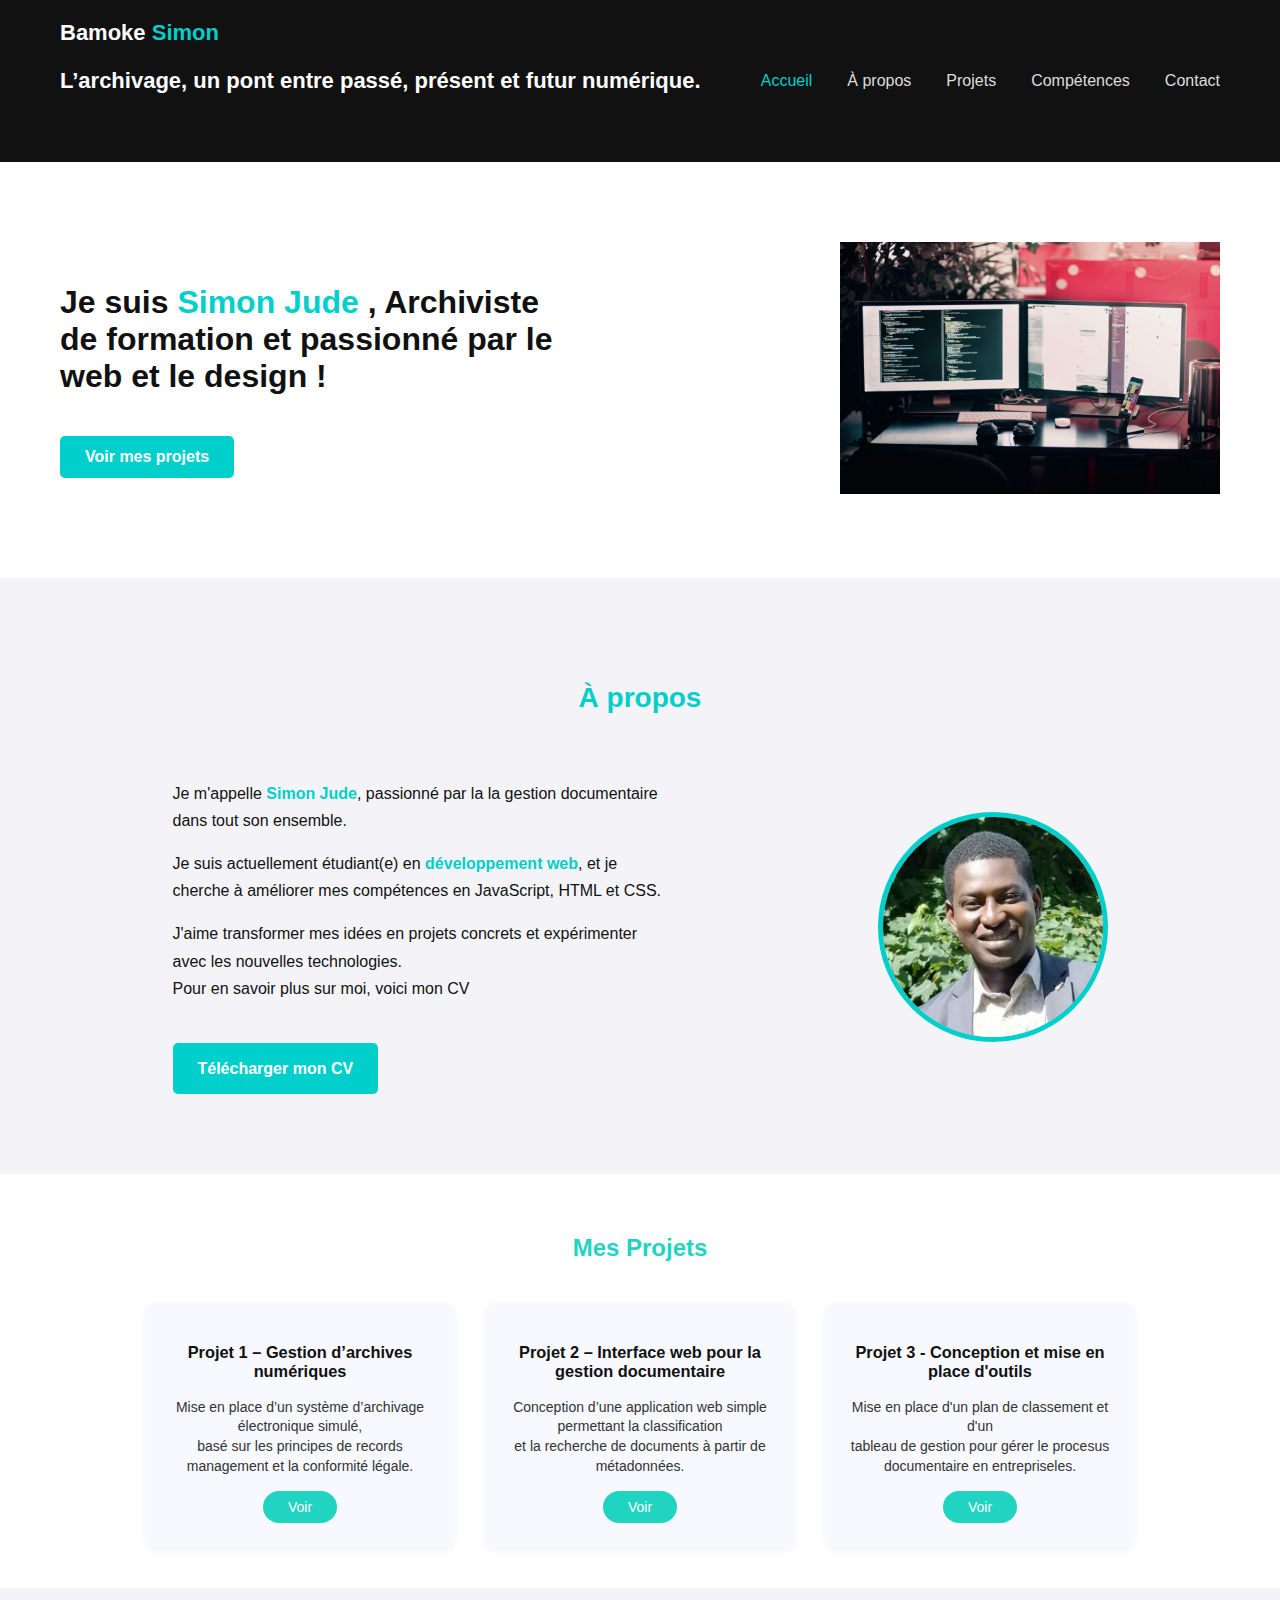
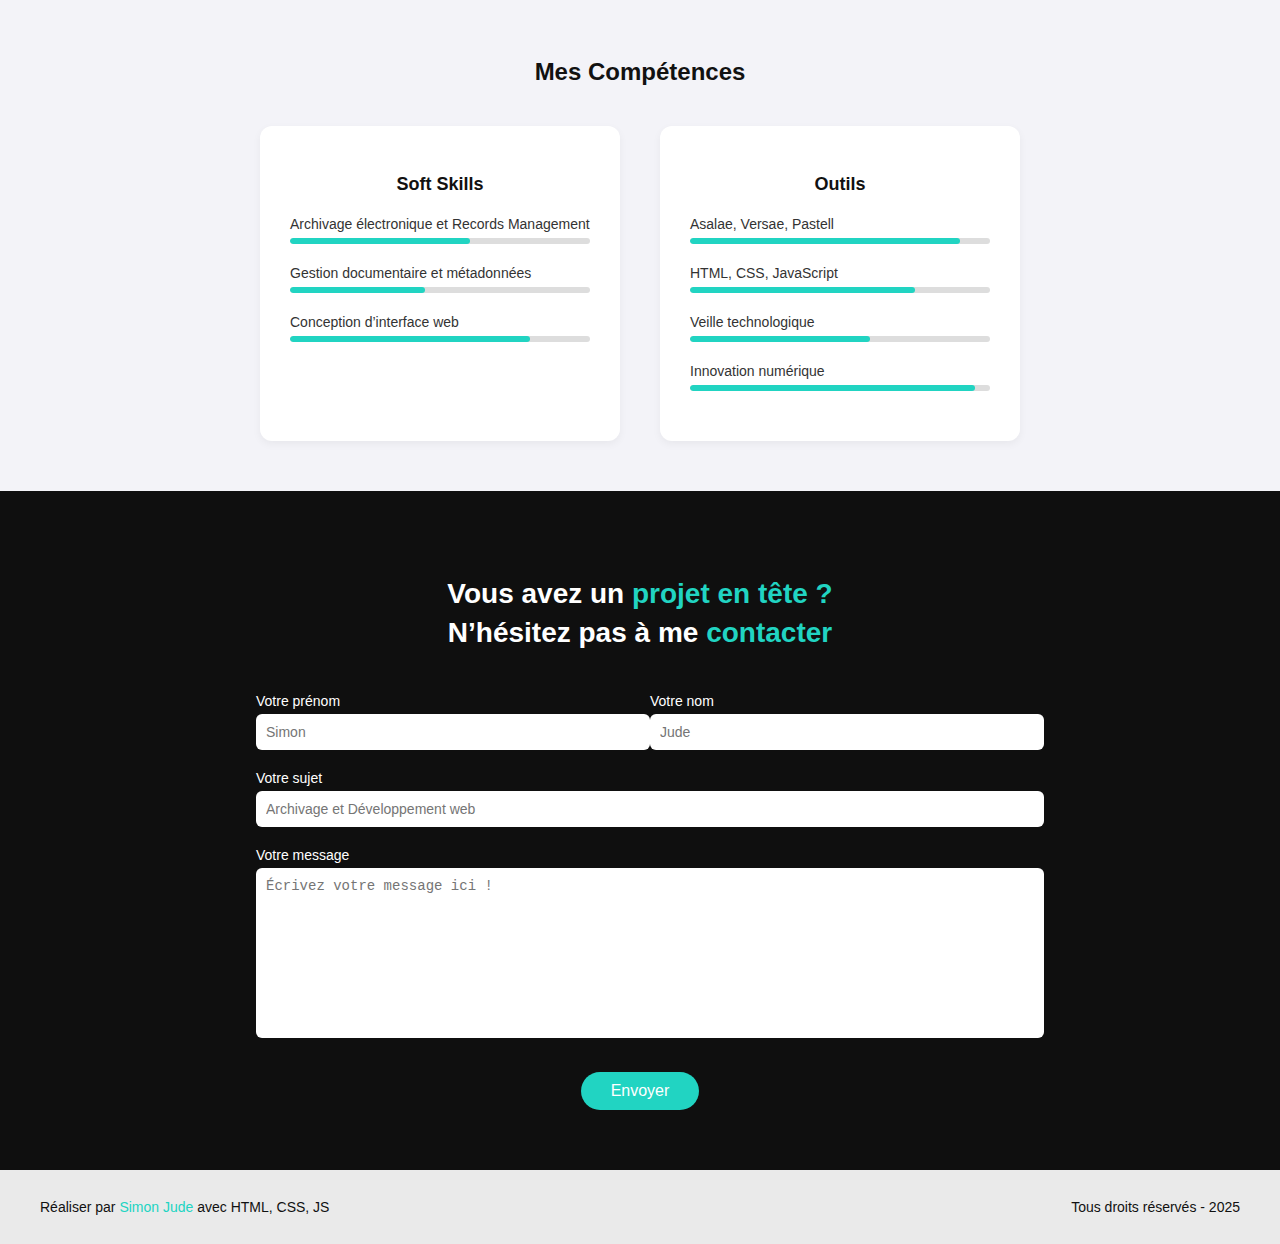
<file: index.html>
<!DOCTYPE html>
<html lang="en">
<head>
    <meta charset="UTF-8">
    <meta name="viewport" content="width=device-width, initial-scale=1.0">
    <title>Document</title>
    <link rel="stylesheet" href="css/style.css">
</head>
<body>
 <header>
  <nav class="navbar">
    <div class="logo">Bamoke <span> Simon </span>
        <p>L’archivage, un pont entre passé, présent et futur numérique.</p> <br>
    </div>
    <ul class="menu">
      <li><a class="active" href="#">Accueil</a></li>
      <li><a href="Apropos.html">À propos</a></li>
      <li><a href="Projets.html">Projets</a></li>
      <li><a href="Competences.html">Compétences</a></li>
      <li><a href="Contact.html">Contact</a></li>
    </ul>
  </nav>

  <section class="hero">
    <div class="hero-text">
      <h1>
        Je suis <span>Simon Jude </span>, Archiviste de formation et 
        passionné par le web et le design !
      </h1>
      <a href="#" class="btn">Voir mes projets</a>
    </div>

    <div class="hero-img">
      <img src="img/ullustration.jpg" alt="illustration développeur"/>
    </div>
  </section>
  <section class="about" id="about">
    <h2>À propos</h2>

    <div class="about-container">

        <div class="about-text">
            <p>Je m'appelle <span> Simon Jude</span>, passionné par la
            la gestion documentaire dans tout son ensemble.</p>

            <p>Je suis actuellement étudiant(e) en 
               <span class="highlight">développement web</span>,
               et je cherche à améliorer mes compétences en JavaScript, HTML et CSS.</p>

            <p>J'aime transformer mes idées en projets concrets
               et expérimenter avec les nouvelles technologies.<br>
            Pour en savoir plus sur moi, voici mon CV</p>

            <a href="cv.pdf" class="btn-cv">Télécharger mon CV</a>
        </div>

        <div class="about-photo">
            <img src="img/photo_profile.jpg" alt="photo de profil">
        </div>

    </div>
</section>
<section class="projects-section">
    <h2>Mes Projets</h2>

    <div class="projects-container">
        <div class="project-card">
            <h3>Projet 1 – Gestion d’archives numériques</h3>
        <p>
          Mise en place d’un système d’archivage électronique simulé,<br> basé sur les principes
          de records management et la conformité légale.
        </p>
            <button class="project-btn">Voir</button>
        </div>

        <div class="project-card">
            <h3>Projet 2 – Interface web pour la gestion documentaire</h3>
        <p>
          Conception d’une application web simple permettant la classification <br>et la recherche
          de documents à partir de métadonnées.
        </p>
            <button class="project-btn">Voir</button>
        </div>

        <div class="project-card">
            <h3>Projet 3 - Conception et mise en place d'outils</h3>
            <p>Mise en place d'un plan de classement et d'un <br>tableau de gestion pour gérer le procesus documentaire en entrepriseles.</p>
            <button class="project-btn">Voir</button>
        </div>
    </div>
</section>
<section class="skills-section">
    <h2>Mes Compétences</h2>

    <div class="skills-container">
        <div class="skills-card">
            <h3>Soft Skills</h3>

            <div class="skill">
                <span>Archivage électronique et Records Management</span>
                <div class="bar">
                    <div class="progress" style="width: 60%;"></div>
                </div>
            </div>

            <div class="skill">
                <span>Gestion documentaire et métadonnées</span>
                <div class="bar">
                    <div class="progress" style="width: 45%;"></div>
                </div>
            </div>

            <div class="skill">
                <span>Conception d’interface web</span>
                <div class="bar">
                    <div class="progress" style="width: 80%;"></div>
                </div>
            </div>
        </div>
        <div class="skills-card">
            <h3>Outils</h3>

            <div class="skill">
                <span>Asalae, Versae, Pastell</span>
                <div class="bar">
                    <div class="progress" style="width: 90%;"></div>
                </div>
            </div>

            <div class="skill">
                <span>HTML, CSS, JavaScript</span>
                <div class="bar">
                    <div class="progress" style="width: 75%;"></div>
                </div>
            </div>

            <div class="skill">
                <span>Veille technologique</span>
                <div class="bar">
                    <div class="progress" style="width: 60%;"></div>
                </div>
            </div>

            <div class="skill">
                <span>Innovation numérique</span>
                <div class="bar">
                    <div class="progress" style="width: 95%;"></div>
                </div>
            </div>

        </div>
    </div>
</section>
<section class="contact-section">
    <h2>
        Vous avez un <span class="highlight">projet en tête ?</span><br>
        N’hésitez pas à me <span class="highlight">contacter</span>
    </h2>

    <form class="contact-form">
        
        <div class="row">
            <div class="input-group">
                <label>Votre prénom</label>
                <input type="text" placeholder="Simon">
            </div>

            <div class="input-group">
                <label>Votre nom</label>
                <input type="text" placeholder="Jude">
            </div>
        </div>

        <div class="input-group full">
            <label>Votre sujet</label>
            <input type="text" placeholder="Archivage et Développement web">
        </div>

        <div class="input-group full">
            <label>Votre message</label>
            <textarea placeholder="Écrivez votre message ici !"></textarea>
        </div>

        <button type="submit" class="contact-btn">Envoyer</button>

    </form>
</section>

<footer class="footer">
    <p>Réaliser par <span>Simon Jude </span>avec HTML, CSS, JS</p>
    <p>Tous droits réservés - 2025</p>
</footer>

</header>   
</body>
</html>
</file>
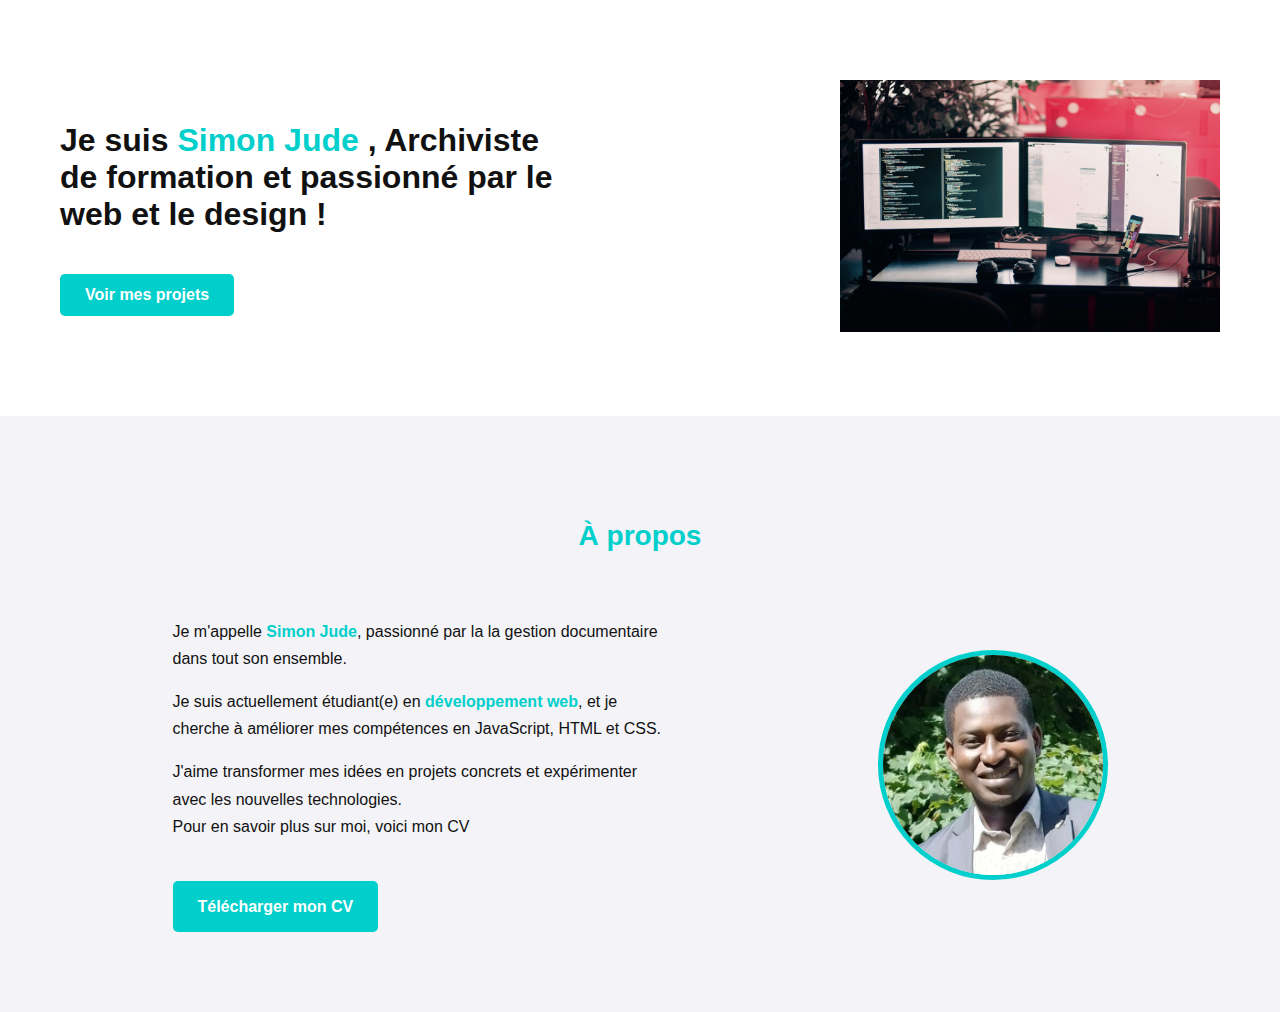
<file: Apropos.html>
<!DOCTYPE html>
<html lang="en">
<head>
    <meta charset="UTF-8">
    <meta name="viewport" content="width=device-width, initial-scale=1.0">
    <title>A propost</title>
    <link rel="stylesheet" href="css/style.css">
</head>
<body>
    <section class="hero">
    <div class="hero-text">
      <h1>
        Je suis <span>Simon Jude </span>, Archiviste de formation et 
        passionné par le web et le design !
      </h1>
      <a href="#" class="btn">Voir mes projets</a>
    </div>

    <div class="hero-img">
      <img src="img/ullustration.jpg" alt="illustration développeur"/>
    </div>
  </section>
  <section class="about" id="about">
    <h2>À propos</h2>

    <div class="about-container">

        <div class="about-text">
            <p>Je m'appelle <span> Simon Jude</span>, passionné par la
            la gestion documentaire dans tout son ensemble.</p>

            <p>Je suis actuellement étudiant(e) en 
               <span class="highlight">développement web</span>,
               et je cherche à améliorer mes compétences en JavaScript, HTML et CSS.</p>

            <p>J'aime transformer mes idées en projets concrets
               et expérimenter avec les nouvelles technologies.<br>
            Pour en savoir plus sur moi, voici mon CV</p>

            <a href="cv.pdf" class="btn-cv">Télécharger mon CV</a>
        </div>

        <div class="about-photo">
            <img src="img/photo_profile.jpg" alt="photo de profil">
        </div>

    </div>
</section>

</body>
</html>
</file>
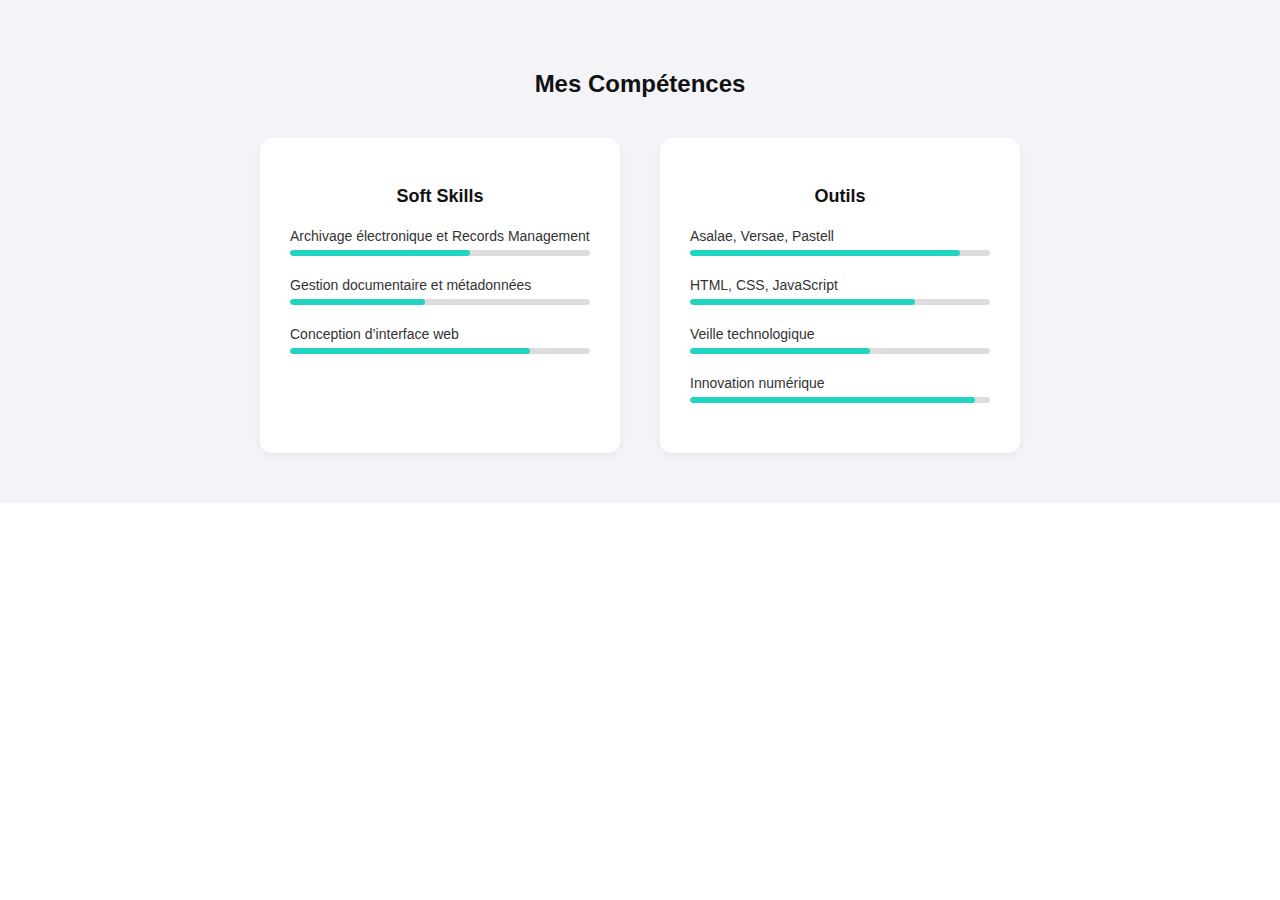
<file: Competences.html>
<!DOCTYPE html>
<html lang="en">
<head>
    <meta charset="UTF-8">
    <meta name="viewport" content="width=device-width, initial-scale=1.0">
    <title>Document</title>
    <link rel="stylesheet" href="css/style.css">
</head>
<body>
    <section class="skills-section">
    <h2>Mes Compétences</h2>

    <div class="skills-container">
        <div class="skills-card">
            <h3>Soft Skills</h3>

            <div class="skill">
                <span>Archivage électronique et Records Management</span>
                <div class="bar">
                    <div class="progress" style="width: 60%;"></div>
                </div>
            </div>

            <div class="skill">
                <span>Gestion documentaire et métadonnées</span>
                <div class="bar">
                    <div class="progress" style="width: 45%;"></div>
                </div>
            </div>

            <div class="skill">
                <span>Conception d’interface web</span>
                <div class="bar">
                    <div class="progress" style="width: 80%;"></div>
                </div>
            </div>
        </div>
        <div class="skills-card">
            <h3>Outils</h3>

            <div class="skill">
                <span>Asalae, Versae, Pastell</span>
                <div class="bar">
                    <div class="progress" style="width: 90%;"></div>
                </div>
            </div>

            <div class="skill">
                <span>HTML, CSS, JavaScript</span>
                <div class="bar">
                    <div class="progress" style="width: 75%;"></div>
                </div>
            </div>

            <div class="skill">
                <span>Veille technologique</span>
                <div class="bar">
                    <div class="progress" style="width: 60%;"></div>
                </div>
            </div>

            <div class="skill">
                <span>Innovation numérique</span>
                <div class="bar">
                    <div class="progress" style="width: 95%;"></div>
                </div>
            </div>

        </div>
    </div>
                
</section>
 
</body>
</html>
</file>
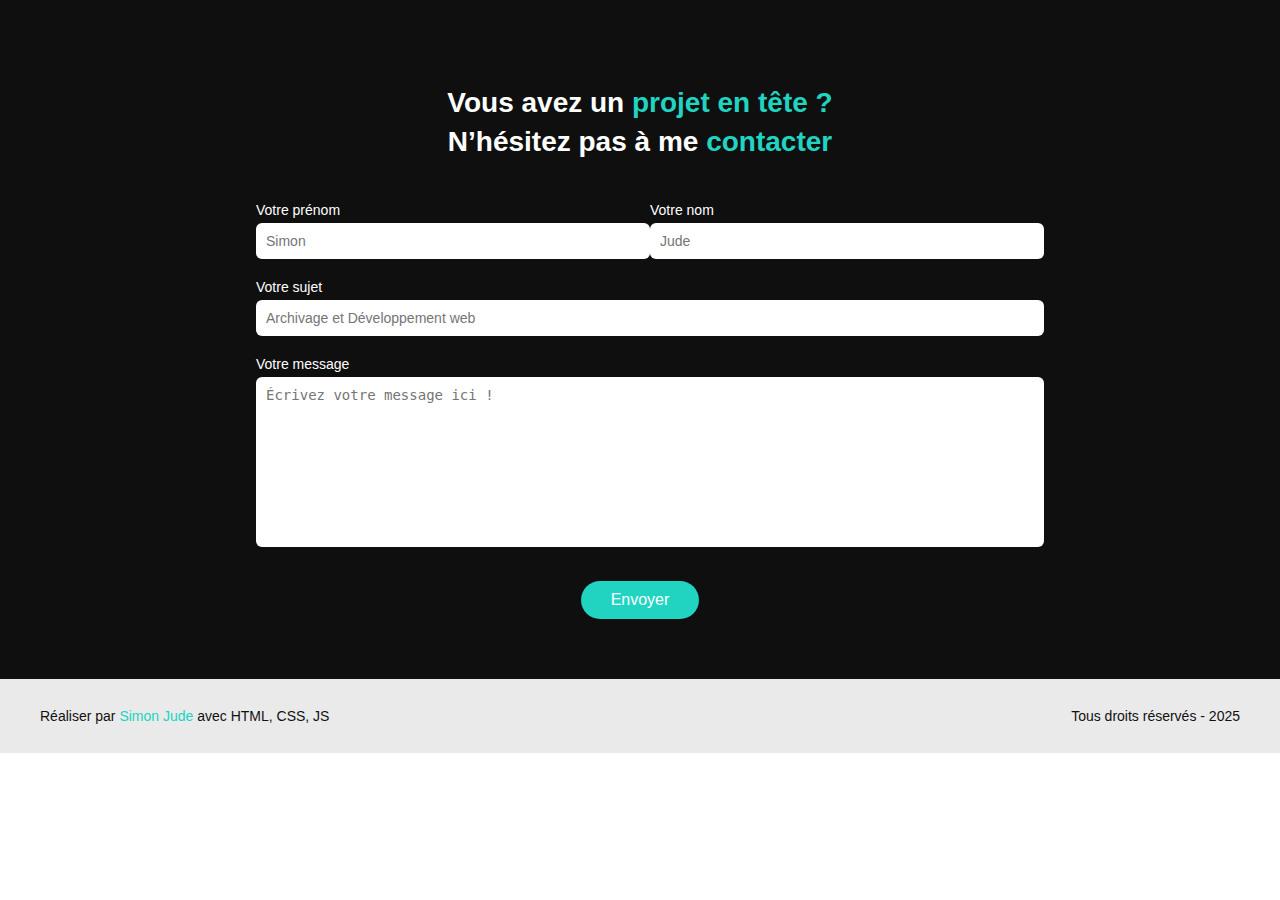
<file: Contact.html>
<!DOCTYPE html>
<html lang="en">
<head>
    <meta charset="UTF-8">
    <meta name="viewport" content="width=device-width, initial-scale=1.0">
    <title>Document</title>
    <link rel="stylesheet" href="css/style.css">
</head>
<body>
 <section class="contact-section">
    <h2>
        Vous avez un <span class="highlight">projet en tête ?</span><br>
        N’hésitez pas à me <span class="highlight">contacter</span>
    </h2>

    <form class="contact-form">
        
        <div class="row">
            <div class="input-group">
                <label>Votre prénom</label>
                <input type="text" placeholder="Simon">
            </div>

            <div class="input-group">
                <label>Votre nom</label>
                <input type="text" placeholder="Jude">
            </div>
        </div>

        <div class="input-group full">
            <label>Votre sujet</label>
            <input type="text" placeholder="Archivage et Développement web">
        </div>

        <div class="input-group full">
            <label>Votre message</label>
            <textarea placeholder="Écrivez votre message ici !"></textarea>
        </div>

        <button type="submit" class="contact-btn">Envoyer</button>

    </form>
</section>

<footer class="footer">
    <p>Réaliser par <span>Simon Jude </span>avec HTML, CSS, JS</p>
    <p>Tous droits réservés - 2025</p>
</footer>

  
</body>
</html>
</file>
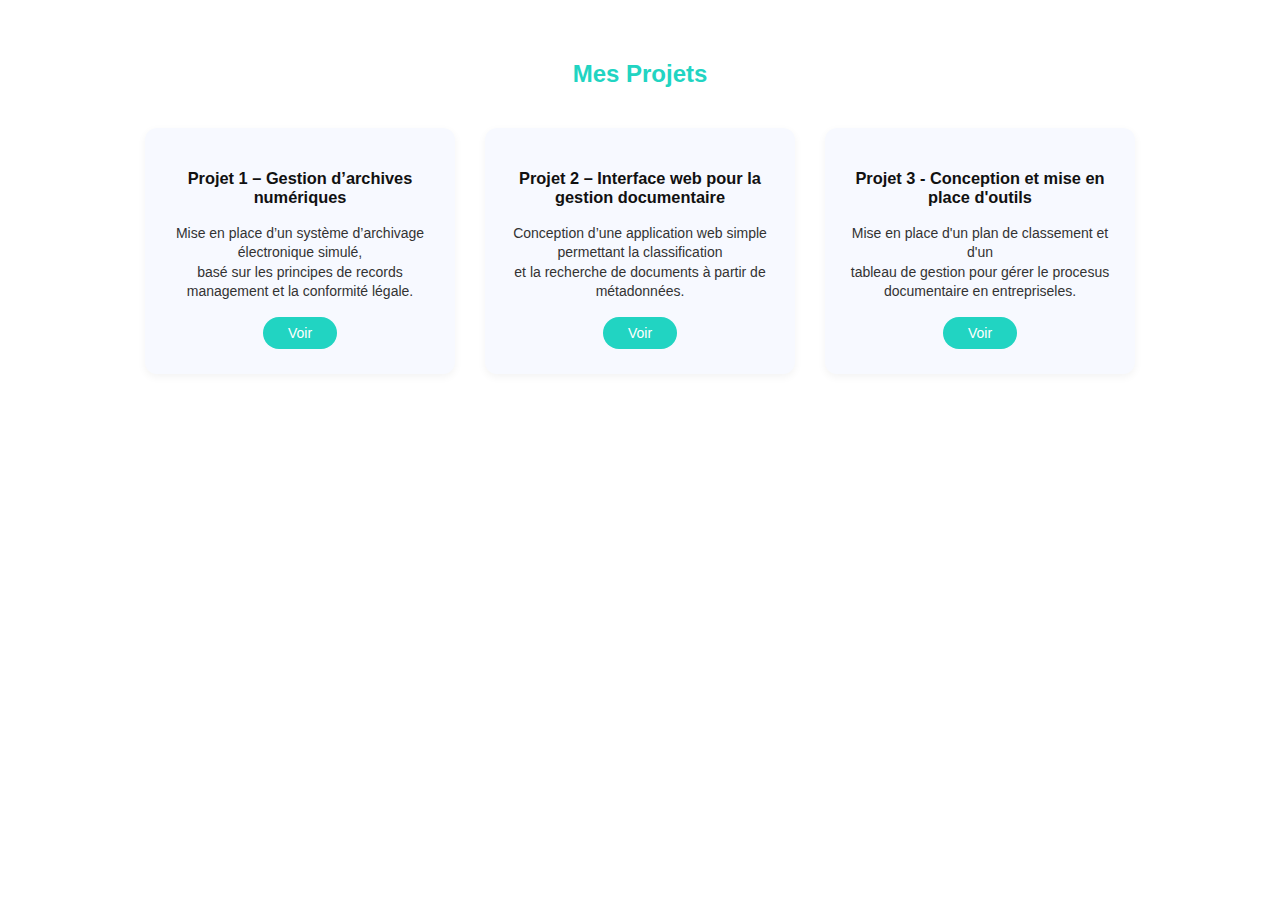
<file: Projets.html>
<!DOCTYPE html>
<html lang="en">
<head>
    <meta charset="UTF-8">
    <meta name="viewport" content="width=device-width, initial-scale=1.0">
    <title>Document</title>
    <link rel="stylesheet" href="css/style.css">
</head>
<body>
  <section class="projects-section">
    <h2>Mes Projets</h2>

    <div class="projects-container">
        <div class="project-card">
            <h3>Projet 1 – Gestion d’archives numériques</h3>
        <p>
          Mise en place d’un système d’archivage électronique simulé,<br> basé sur les principes
          de records management et la conformité légale.
        </p>
            <button class="project-btn">Voir</button>
        </div>

        <div class="project-card">
             <h3>Projet 2 – Interface web pour la gestion documentaire</h3>
        <p>
          Conception d’une application web simple permettant la classification <br>et la recherche
          de documents à partir de métadonnées.
        </p>
            <button class="project-btn">Voir</button>
        </div>

        <div class="project-card">
             <h3>Projet 3 - Conception et mise en place d'outils</h3>
            <p>Mise en place d'un plan de classement et d'un <br>tableau de gestion pour gérer le procesus documentaire en entrepriseles.</p>
            <button class="project-btn">Voir</button>
        </div>
    </div>
</section>  
</body>
</html>
</file>
<file: css/style.css>
body {
  margin: 0;
  font-family: "Poppins", sans-serif;
  background: #fff;
  color: #111;
}

.navbar {
  display: flex;
  justify-content: space-between;
  align-items: center;
  padding: 20px 60px;
  background: #111;
}

.logo {
  color: #fff;
  font-size: 22px;
  font-weight: 600;
}

.logo span {
  color: #00CFCB;
}

.menu {
  list-style: none;
  display: flex;
  gap: 35px;
}

.menu a {
  text-decoration: none;
  color: #ddd;
  font-weight: 500;
}

.menu a.active,
.menu a:hover {
  color: #00CFCB;
}

/* HERO SECTION */
.hero {
  display: flex;
  justify-content: space-between;
  align-items: center;
  padding: 80px 60px;
}

.hero-text {
  max-width: 500px;
}

.hero-text span {
  color: #00CFCB;
}

.btn {
  display: inline-block;
  margin-top: 20px;
  padding: 12px 25px;
  background: #00CFCB;
  color: #fff;
  border-radius: 5px;
  text-decoration: none;
  font-weight: 600;
}

.hero-img img {
  width: 380px;
}
.about {
  background: #f4f4f8;
  padding: 80px 60px;
  text-align: center;
}

.about h2 {
  color: #00CFCB;
  margin-bottom: 50px;
  font-size: 28px;
}

.about-container {
  display: flex;
  justify-content: space-around;
  align-items: center;
  gap: 40px;
  max-width: 1100px;
  margin: auto;
  text-align: left;
}

.about-text {
  max-width: 500px;
  line-height: 1.7;
  font-size: 16px;
}

.about-text span,
.about-text .highlight {
  color: #00CFCB;
  font-weight: 600;
}

.btn-cv {
  display: inline-block;
  margin-top: 25px;
  padding: 12px 25px;
  background: #00CFCB;
  color: white;
  font-weight: 600;
  text-decoration: none;
  border-radius: 5px;
}

.about-photo img {
  width: 220px;
  height: 220px;
  object-fit: cover;
  border-radius: 50%;
  border: 5px solid #00CFCB;
}
.projects-section {
    text-align: center;
    padding: 40px 0;
}

.projects-section h2 {
    color: #21d4c2;
    font-size: 24px;
    margin-bottom: 40px;
    font-weight: 600;
}

.projects-container {
    display: flex;
    justify-content: center;
    gap: 30px;
    flex-wrap: wrap;
}

.project-card {
    background: #f7f9ff;
    width: 260px;
    padding: 25px;
    border-radius: 12px;
    box-shadow: 0px 3px 8px rgba(0,0,0,0.05);
    text-align: center;
    font-size: 14px;
}

.project-card p {
    margin-bottom: 15px;
    color: #333;
    line-height: 1.4;
}

.tags {
    display: block;
    margin-bottom: 20px;
    color: #777;
    font-size: 13px;
}

.project-btn {
    background-color: #21d4c2;
    border: none;
    padding: 8px 25px;
    color: white;
    border-radius: 20px;
    font-size: 14px;
    cursor: pointer;
    transition: 0.25s ease;
}

.project-btn:hover {
    background-color: #17b3a6;
}
.skills-section {
    padding: 50px 0;
    text-align: center;
    background: #f3f3f8;
}

.skills-section h2 {
    margin-bottom: 40px;
    font-size: 24px;
    font-weight: 600;
}

.skills-container {
    display: flex;
    justify-content: center;
    gap: 40px;
    flex-wrap: wrap;
}

.skills-card {
    background: white;
    padding: 30px;
    border-radius: 12px;
    width: 300px;
    box-shadow: 0px 3px 8px rgba(0,0,0,0.05);
    text-align: left;
}

.skills-card h3 {
    text-align: center;
    margin-bottom: 20px;
    font-size: 18px;
}

.skill {
    margin-bottom: 20px;
}

.skill span {
    font-size: 14px;
    color: #333;
}

.bar {
    width: 100%;
    height: 6px;
    background: #ddd;
    border-radius: 10px;
    margin-top: 5px;
    overflow: hidden;
}

.progress {
    height: 100%;
    background: #21d4c2;
    border-radius: 10px;
}
.contact-section {
    background: #0f0f0f;
    padding: 60px 0;
    text-align: center;
    color: white;
}

.contact-section h2 {
    font-size: 28px;
    margin-bottom: 40px;
    font-weight: 600;
    line-height: 1.4;
}

.highlight {
    color: #21d4c2;
}

.contact-form {
    width: 60%;
    margin: 0 auto;
}

.row {
    display: flex;
    gap: 20px;
    margin-bottom: 20px;
}

.input-group {
    flex: 1;
    text-align: left;
}

.input-group.full {
    width: 100%;
    margin-bottom: 20px;
}

.input-group label {
    display: block;
    margin-bottom: 5px;
    font-size: 14px;
}

.input-group input,
.input-group textarea {
    width: 100%;
    padding: 10px;
    border-radius: 6px;
    border: none;
    outline: none;
    font-size: 14px;
}

textarea {
    height: 150px;
    resize: none;
}

.contact-btn {
    background: #21d4c2;
    border: none;
    padding: 10px 30px;
    color: white;
    font-size: 16px;
    border-radius: 20px;
    cursor: pointer;
    transition: 0.25s ease;
    margin-top: 10px;
}

.contact-btn:hover {
    background: #17b3a6;
}

.footer {
    display: flex;
    justify-content: space-between;
    padding: 15px 40px;
    background: #eaeaea;
    font-size: 14px;
}

.footer span {
    color: #21d4c2;
}
</file>
